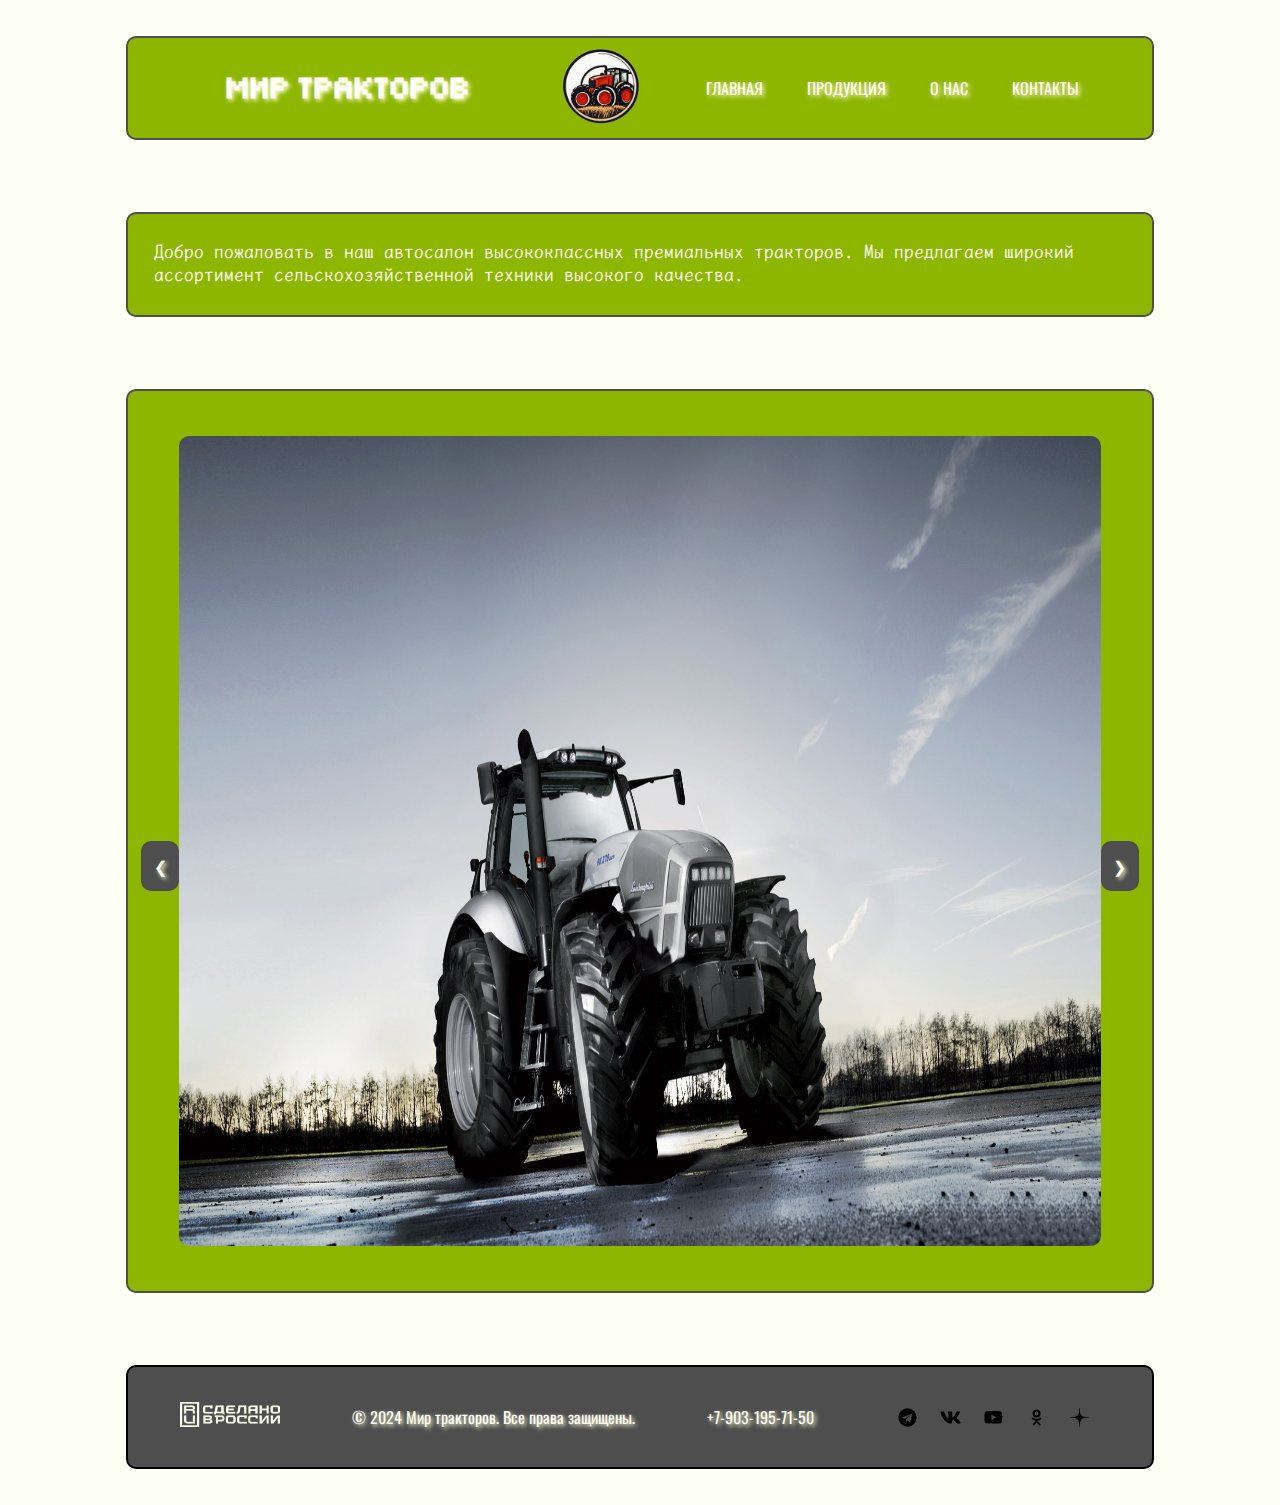
<file: index.html>
<!DOCTYPE html>
<html lang="ru">
    <head>
        <meta charset="UTF-8">
        <meta name="viewport" content="width=device-width, initial-scale=1.0">
        <meta name="description" content="Купить трактор. Автосалон тракторов. Купить тракторы с гарантией">
        <title>Автосалон сельскохозяйственной техники МирТракторов</title>
        <link rel="stylesheet" href="styles.css">
        <link rel="icon" type="png" href="images/Logo.png"/>
        <!--основной шрифт -->
        <link rel="preconnect" href="https://fonts.googleapis.com">
        <link rel="preconnect" href="https://fonts.gstatic.com" crossorigin>
        <link href="https://fonts.googleapis.com/css2?family=LXGW+WenKai+Mono+TC&display=swap" rel="stylesheet">
        <!--лого шрифт-->
        <link rel="preconnect" href="https://fonts.googleapis.com">
        <link rel="preconnect" href="https://fonts.gstatic.com" crossorigin>
        <link href="https://fonts.googleapis.com/css2?family=Tiny5&display=swap" rel="stylesheet">
        <!--заглавный шрифт-->
        <link rel="preconnect" href="https://fonts.googleapis.com">
        <link rel="preconnect" href="https://fonts.gstatic.com" crossorigin>
        <link href="https://fonts.googleapis.com/css2?family=Oswald:wght@200..700&display=swap" rel="stylesheet">
</head>
    <body>
        <div class="wrapper">
            <header>
                 <div class="wrap-logo">
                    <h1>Мир тракторов</h1>
                </div>
                    <div class="logo">
                    <img src="images/Logo.png" height="80" width="80" alt="loading failed" class="zoom-effect">
                    </div>
        
                <nav class="navbar">
                    <ul>
                        <li><a href="index.html">Главная</a></li>
                        <li><a href="catalog.html">Продукция</a></li>
                        <li><a href="about.html">О нас</a></li>
                        <li><a href="contacts.html">Контакты</a></li>
                    </ul>
                </nav>    
            </header>

            <main class="main">

                <section id="home">

                    <div class="accordion">
                            <p style="font-size:larger">Добро пожаловать в наш автосалон высококлассных премиальных тракторов. Мы предлагаем широкий ассортимент сельскохозяйственной техники высокого качества.  
                            </p>
                        </div>

                    <div class="panel">
                        <div>
                            <p>Мы работаем с лучшими мировыми брендами и гарантируем высокое качество и надежность нашей техники. А также даём гарантию 5 лет на свою технику. Вы можете обратиться в нашу компанию для самого лучшего обслуживания сельскохозяйственной техники. Наша компания предлагает широкий спектр услуг по обслуживанию и ремонту сельскохозяйственной техники. Мы имеем большой опыт работы с различными видами техники и готовы предложить вам квалифицированную помощь.                            
                            </p>
                        </div>
                    </div>    
             
                </section>

                <section id="slider">

                    <div class="slider">
                        <img src="images/Krutoi.jpg" style="border-radius: 10px " alt="Изображение 1" class="slide">
                        <img src="images/Front.jpg" style="border-radius: 10px" alt="Изображение 2" class="slide">
                        <img src="images/Field.jpg" style="border-radius: 10px" alt="Изображение 3" class="slide">
                        <img src="images/History.jpg" style="border-radius: 10px" alt="Изображение 4" class="slide">
                        <a class="prev">&#10094;</a>
                        <a class="next">&#10095;</a>
            
                    </div>
                    
                
                </section>

            </main>

            <footer id="footer">

                <div class="zoom-effect" style="margin: 4vh; text-align: center;" >
                    <img src="images/made_in_russia_m.png" width="100px" height="25px">
                </div>

                <div class="wrap-text">
                    <a>&copy; 2024 Мир тракторов. Все права защищены.</a >
                </div>
                
                <div class="telephone">
                    <a href="tel:+79031957150">+7-903-195-71-50</a>
                </div>
                
                <ul class="h__social">
                    <li><a href="contacts.html" class="telegram"></a></li>
                    <li><a href="contacts.html" class="vk"></a></li>
                    <li><a href="contacts.html" class="youtube"></a></li>
                    <li><a href="contacts.html" class="ok"></a></li>
                    <li><a href="contacts.html" class="zen"></a></li>
                </ul>

            </footer>
        </div>
        <script src="main.js"></script>
    </body>
</html>
</file>
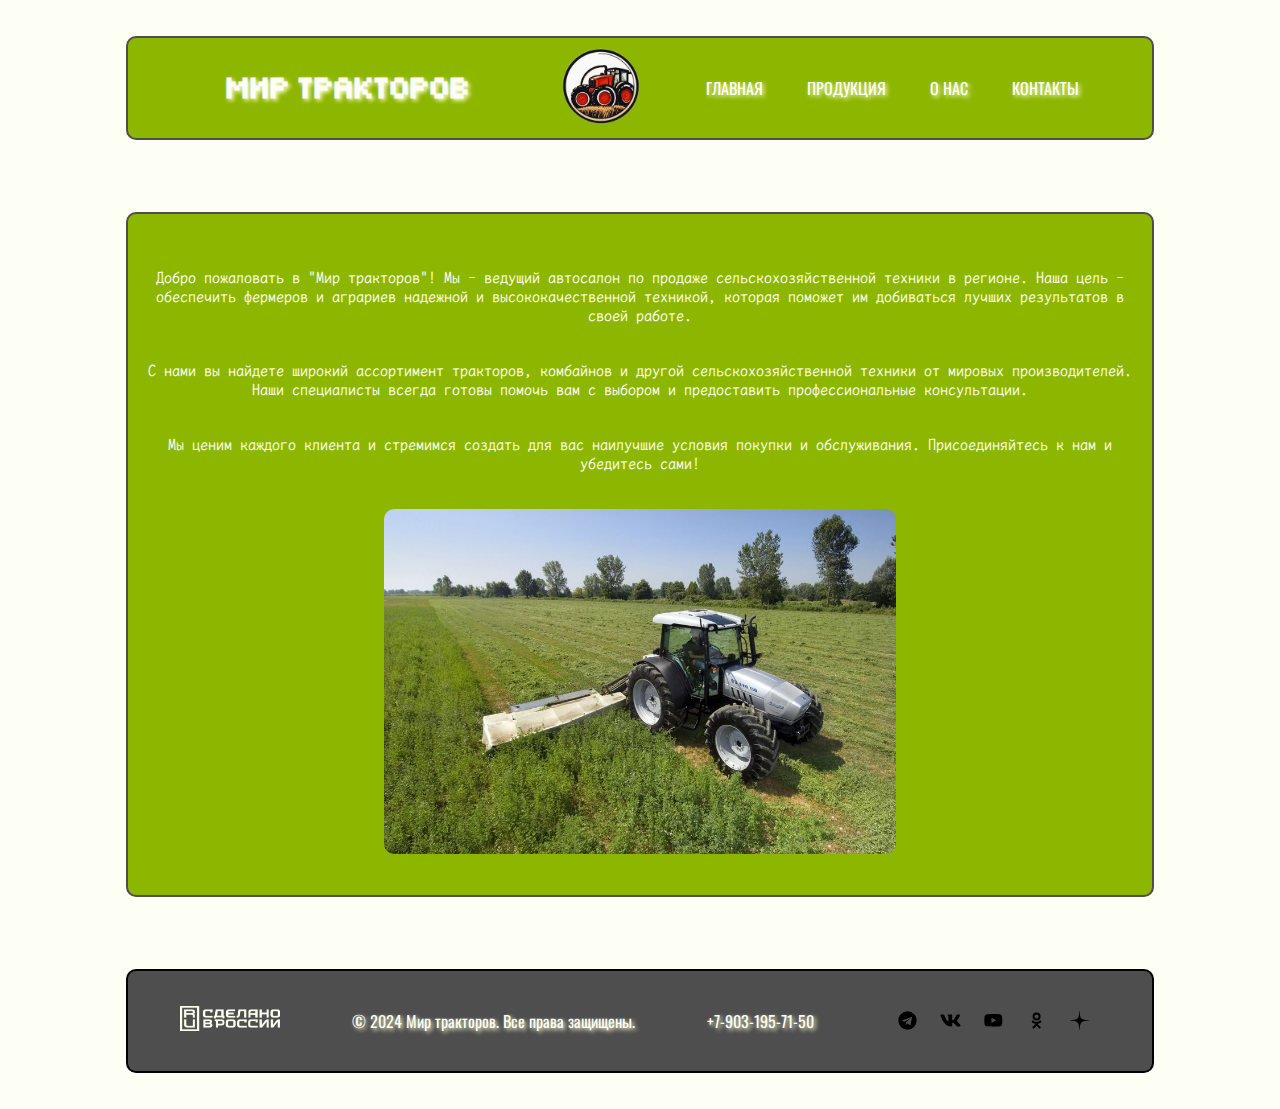
<file: about.html>
<!DOCTYPE html>
<html lang="ru">
    <head>
        <meta charset="UTF-8">
        <meta name="viewport" content="width=device-width, initial-scale=1.0">
        <meta name="description" content="Купить трактор. Автосалон тракторов. Купить тракторы с гарантией">
        <title>Автосалон сельскохозяйственной техники МирТракторов</title>
        <link rel="stylesheet" href="styles.css">
        <link rel="icon" type="png" href="images/Лого.png"/>
        <!--основной шрифт -->
        <link rel="preconnect" href="https://fonts.googleapis.com">
        <link rel="preconnect" href="https://fonts.gstatic.com" crossorigin>
        <link href="https://fonts.googleapis.com/css2?family=LXGW+WenKai+Mono+TC&display=swap" rel="stylesheet">
        <!--лого шрифт-->
        <link rel="preconnect" href="https://fonts.googleapis.com">
        <link rel="preconnect" href="https://fonts.gstatic.com" crossorigin>
        <link href="https://fonts.googleapis.com/css2?family=Tiny5&display=swap" rel="stylesheet">
        <!--заглавный шрифт-->
        <link rel="preconnect" href="https://fonts.googleapis.com">
        <link rel="preconnect" href="https://fonts.gstatic.com" crossorigin>
        <link href="https://fonts.googleapis.com/css2?family=Oswald:wght@200..700&display=swap" rel="stylesheet">
</head>
    <body>
        <div class="wrapper">

            <header>

                <div class="wrap-logo">
                <h1>Мир тракторов</h1>
                </div>
                <div class="logo">
                <img src="images/Logo.png" height="80" width="80" alt="loading failed" class="zoom-effect">
                </div>
    
                <nav class="navbar">
                    <ul>
                        <li><a href="index.html">Главная</a></li>
                        <li><a href="catalog.html">Продукция</a></li>
                        <li><a href="about.html">О нас</a></li>
                        <li><a href="contacts.html">Контакты</a></li>
                    </ul>
                </nav>

            </header>

            <main class="main">

                <section id="about">
                    
                    <p>Добро пожаловать в "Мир тракторов"! Мы - ведущий автосалон по продаже сельскохозяйственной техники в регионе. Наша цель - обеспечить фермеров и аграриев надежной и высококачественной техникой, которая поможет им добиваться лучших результатов в своей работе.</p>
                    <p>С нами вы найдете широкий ассортимент тракторов, комбайнов и другой сельскохозяйственной техники от мировых производителей. 
                        Наши специалисты всегда готовы помочь вам с выбором и предоставить профессиональные консультации.</p>
                    <p>Мы ценим каждого клиента и стремимся создать для вас наилучшие условия покупки и обслуживания. Присоединяйтесь к нам и убедитесь сами!</p>
                    <img src="images/Field.jpg" alt="loading" class="about-image" id="interactive">

                </section>

            </main>

            <footer id="footer">

                <div class="zoom-effect" style="margin: 4vh; text-align: center;" >
                    <img src="images/made_in_russia_m.png" width="100px" height="25px">
                </div>

                <div class="wrap-text">
                    <a>&copy; 2024 Мир тракторов. Все права защищены.</a >
                </div>
                
                <div class="telephone">
                    <a href="tel:+79031957150">+7-903-195-71-50</a>
                </div>
                
                <ul class="h__social">
                    <li><a href="contacts.html" class="telegram"></a></li>
                    <li><a href="contacts.html" class="vk"></a></li>
                    <li><a href="contacts.html" class="youtube"></a></li>
                    <li><a href="contacts.html" class="ok"></a></li>
                    <li><a href="contacts.html" class="zen"></a></li>
                </ul>

            </footer>
        </div>
        <script src="main4.js"></script>
    </body>
</html>
</file>
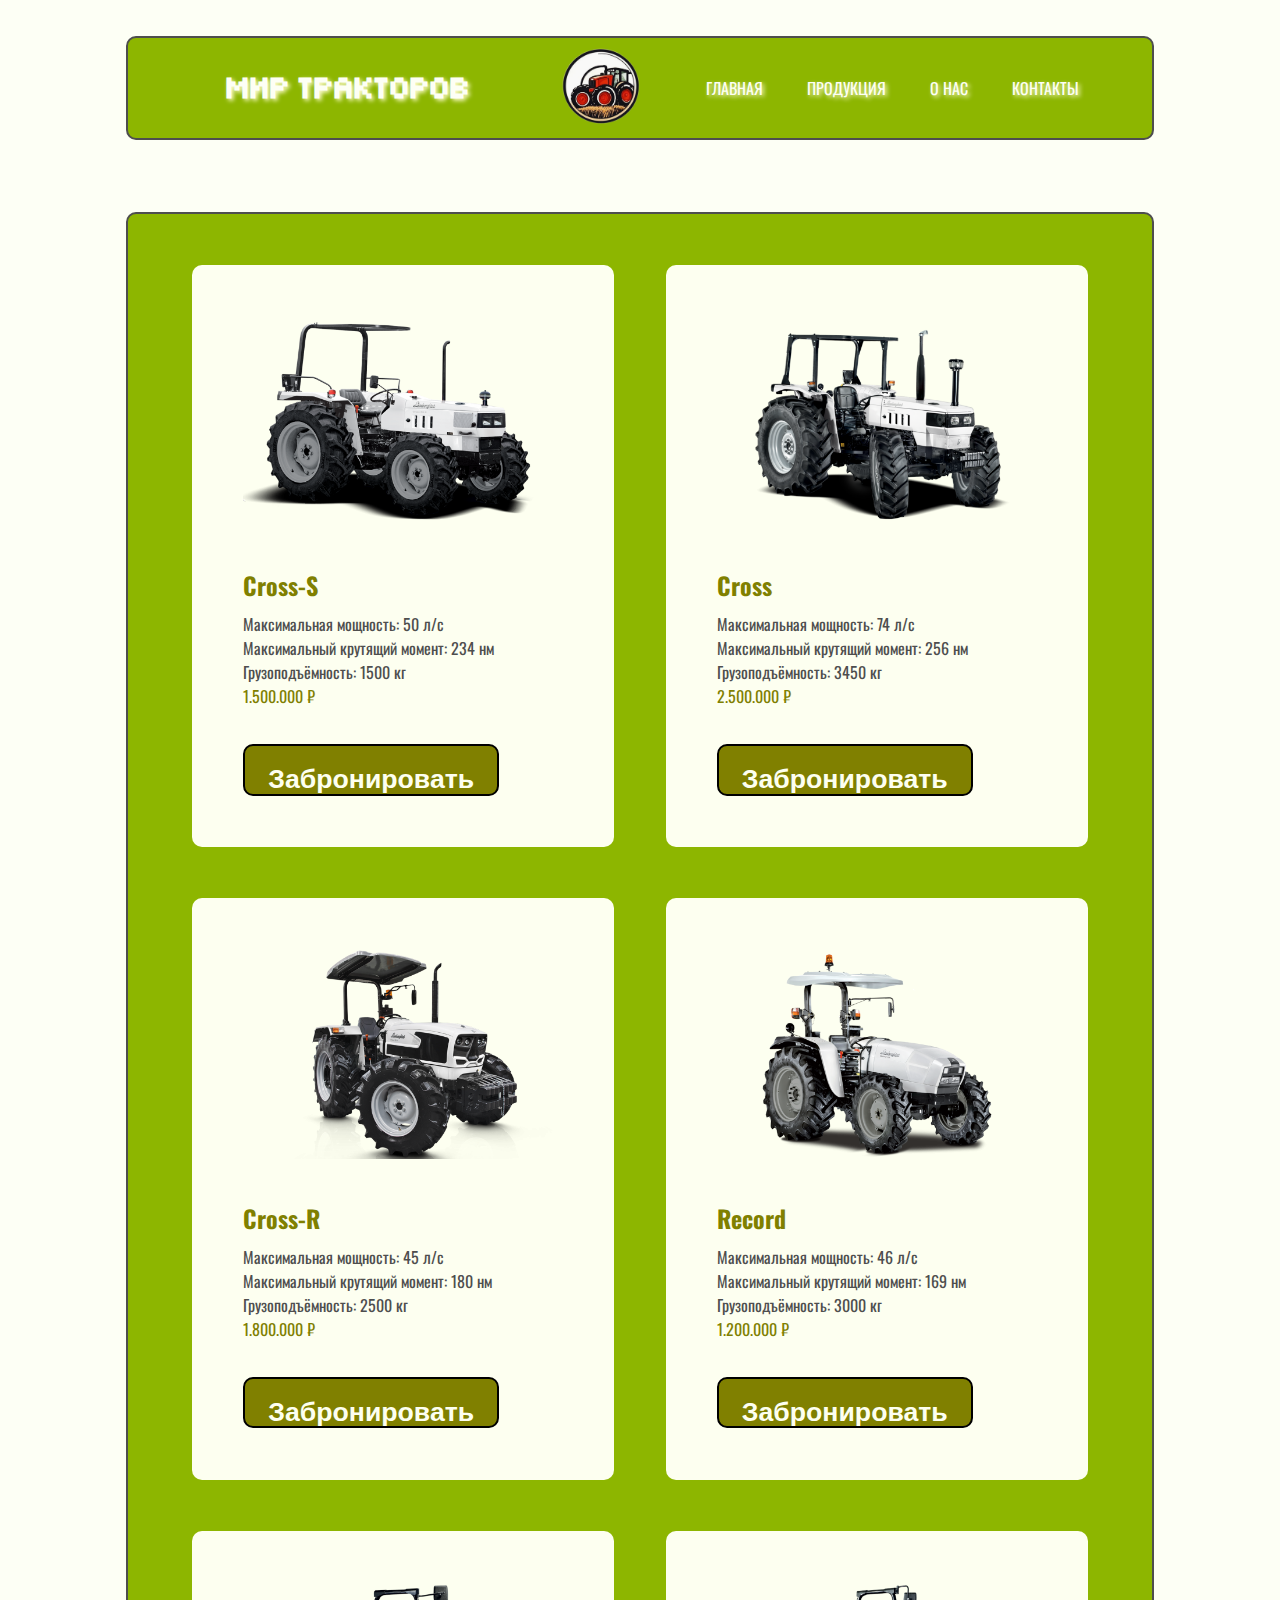
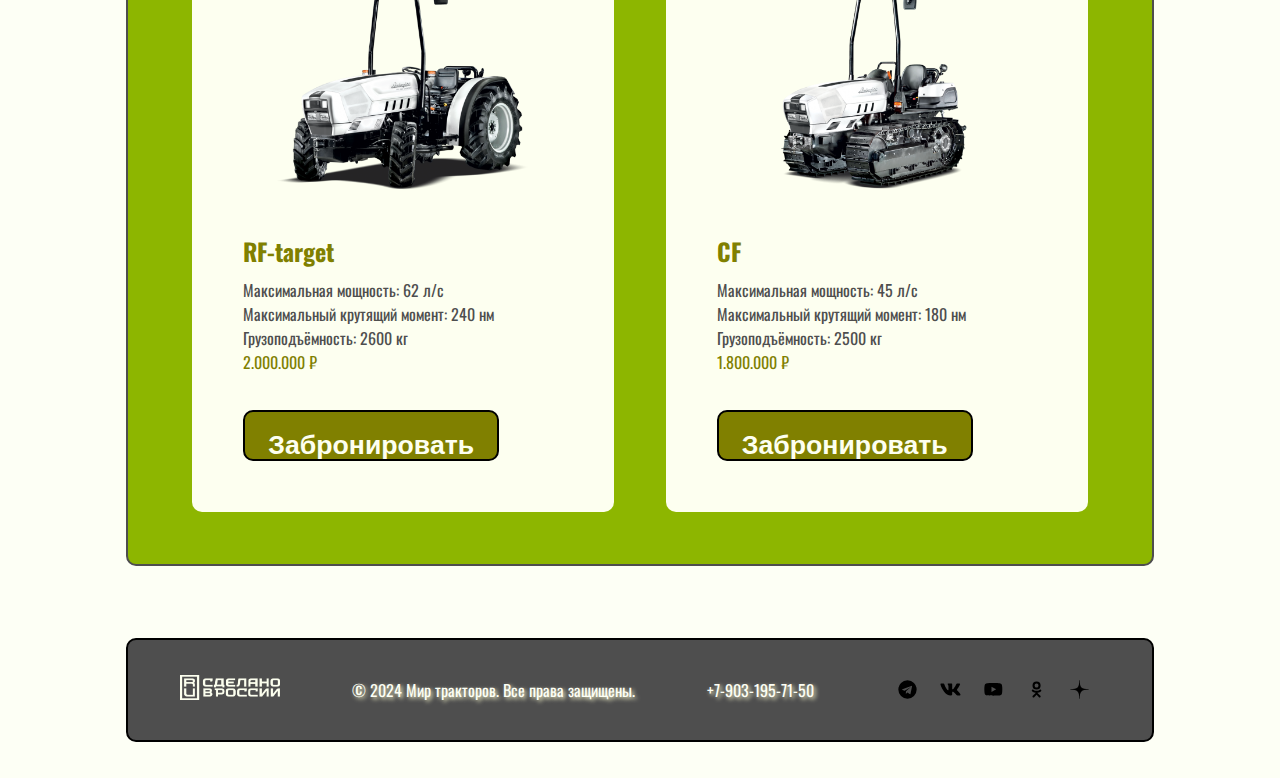
<file: catalog.html>
<!DOCTYPE html>
<html lang="ru">
    <head>
        <meta charset="UTF-8">
        <meta name="viewport" content="width=device-width, initial-scale=1.0">
        <meta name="description" content="Купить трактор. Автосалон тракторов. Купить тракторы с гарантией">
        <title>Автосалон сельскохозяйственной техники МирТракторов</title>
        <link rel="stylesheet" href="styles.css">
        <link rel="icon" type="png" href="images/Лого.png"/>
        <!--основной шрифт -->
        <link rel="preconnect" href="https://fonts.googleapis.com">
        <link rel="preconnect" href="https://fonts.gstatic.com" crossorigin>
        <link href="https://fonts.googleapis.com/css2?family=LXGW+WenKai+Mono+TC&display=swap" rel="stylesheet">
        <!--лого шрифт-->
        <link rel="preconnect" href="https://fonts.googleapis.com">
        <link rel="preconnect" href="https://fonts.gstatic.com" crossorigin>
        <link href="https://fonts.googleapis.com/css2?family=Tiny5&display=swap" rel="stylesheet">
        <!--заглавный шрифт-->
        <link rel="preconnect" href="https://fonts.googleapis.com">
        <link rel="preconnect" href="https://fonts.gstatic.com" crossorigin>
        <link href="https://fonts.googleapis.com/css2?family=Oswald:wght@200..700&display=swap" rel="stylesheet">
</head>
    <body>
        <div class="wrapper">
            <header>
                 <div class="wrap-logo">
                    <h1>Мир тракторов</h1>
                </div>
                    <div class="logo">
                    <img src="images/Logo.png" height="80" width="80" alt="loading failed" class="zoom-effect">
                    </div>
        
                <nav class="navbar">
                    <ul>
                        <li><a href="index.html">Главная</a></li>
                        <li><a href="catalog.html">Продукция</a></li>
                        <li><a href="about.html">О нас</a></li>
                        <li><a href="contacts.html">Контакты</a></li>
                    </ul>
                </nav>    
            </header>

            <main class="main">

                <section id="products">

                    <div class="card-container">

                        <div class="card">
                            <img src="images/Cross-s.png" alt="loading" class="zoom-effect">
                            <h2>Cross-S
                            </h2>
                            <p>Максимальная мощность: 50 л/с</p>
                            <p>Максимальный крутящий момент: 234 нм</p>
                            <p>Грузоподъёмность: 1500 кг</p> 
                            <p style="color: olive;">1.500.000 &#8381</p>
                            <button onclick="book()">
                                <h3>Забронировать</h3>
                            </button>
                        </div>

                        <div class="card">
                            <img src="images/Cross.png" alt="loading" class="zoom-effect">
                            <h2>Cross</h2>
                            <p>Максимальная мощность: 74 л/с</p>
                            <p>Максимальный крутящий момент: 256 нм</p>
                            <p>Грузоподъёмность: 3450 кг</p>
                            <p style="color: olive;">2.500.000 &#8381</p>
                            <button onclick="book()">
                                <h3>Забронировать</h3>
                            </button>
                        </div>
                            
                        <div class="card">
                            <img src="images/Cross-R.png" alt="loading" class="zoom-effect">
                            <h2>Cross-R</h2>
                            <p>Максимальная мощность: 45 л/с</p>
                            <p>Максимальный крутящий момент: 180 нм</p>
                            <p>Грузоподъёмность: 2500 кг</p>
                            <p style="color: olive;">1.800.000 &#8381</p>
                            <button onclick="book()">
                                <h3>Забронировать</h3>
                            </button>    
                        </div>

                        <div class="card">
                            <img src="images/Record.png" alt="loading" class="zoom-effect">
                            <h2>Record</h2>
                            <p>Максимальная мощность: 46 л/с</p>
                            <p>Максимальный крутящий момент: 169 нм</p>
                            <p>Грузоподъёмность: 3000 кг</p>
                            <p style="color: olive;">1.200.000 &#8381</p>
                            <button onclick="book()">
                                <h3>Забронировать</h3>
                            </button>
                        </div>

                        <div class="card">
                            <img src="images/RF-target.png" alt="loading" class="zoom-effect">
                            <h2>RF-target</h2>
                            <p>Максимальная мощность: 62 л/с</p>
                            <p>Максимальный крутящий момент: 240 нм</p>
                            <p>Грузоподъёмность: 2600 кг</p>
                            <p style="color: olive;">2.000.000 &#8381</p>
                            <button onclick="book()">
                                <h3>Забронировать</h3>
                            </button>
                        </div>

                        <div class="card">
                            <img src="images/CF.png" alt="loading" class="zoom-effect">
                            <h2>CF</h2>
                                <p>Максимальная мощность: 45 л/с</p>
                                <p>Максимальный крутящий момент: 180 нм</p>
                                <p>Грузоподъёмность: 2500 кг</p>
                                <p style="color: olive;">1.800.000 &#8381</p>
                            <button onclick="book()">
                                <h3>Забронировать</h3>
                            </button>
                        </div>

                    </div>     

                </section>

            </main>

            <footer id="footer">

                <div class="zoom-effect" style="margin: 4vh; text-align: center;" >
                    <img src="images/made_in_russia_m.png" width="100px" height="25px">
                </div>

                <div class="wrap-text">
                    <a>&copy; 2024 Мир тракторов. Все права защищены.</a >
                </div>
                
                <div class="telephone">
                    <a href="tel:+79031957150">+7-903-195-71-50</a>
                </div>
                
                <ul class="h__social">
                    <li><a href="contacts.html" class="telegram"></a></li>
                    <li><a href="contacts.html" class="vk"></a></li>
                    <li><a href="contacts.html" class="youtube"></a></li>
                    <li><a href="contacts.html" class="ok"></a></li>
                    <li><a href="contacts.html" class="zen"></a></li>
                </ul>

            </footer>
        </div>
        <script src="main2.js"></script>
    </body>
</html>
</file>
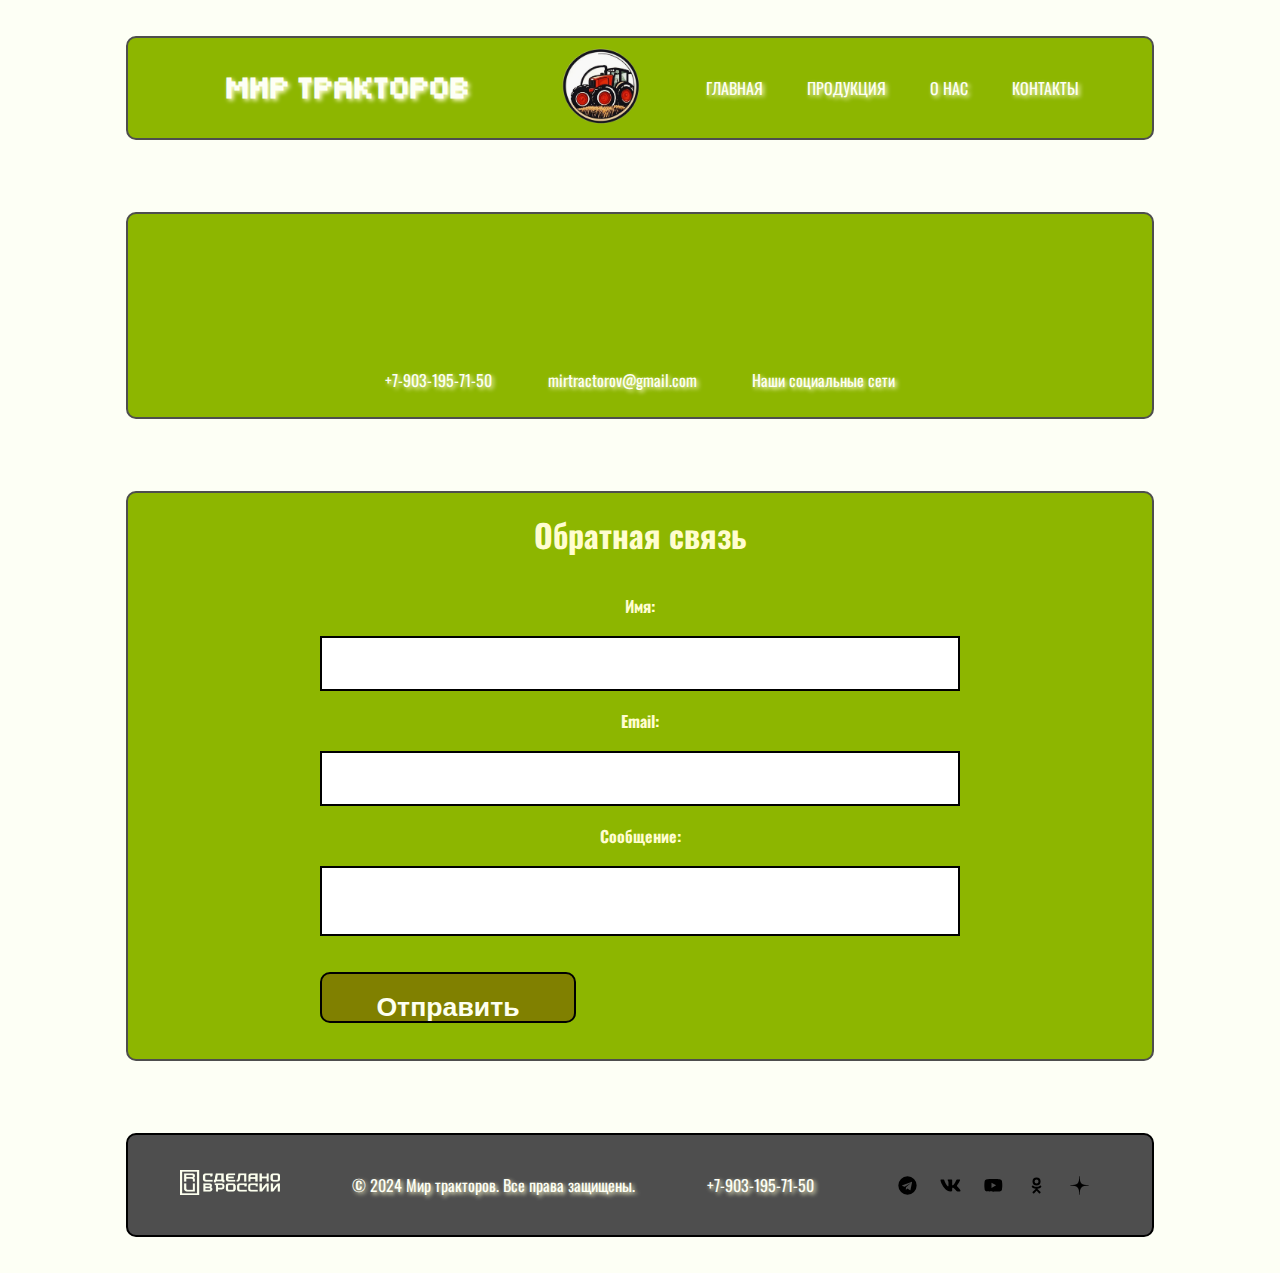
<file: contacts.html>
<!DOCTYPE html>
<html lang="ru">
<head>
    <meta charset="UTF-8">
        <meta name="viewport" content="width=device-width, initial-scale=1.0">
        <meta name="description" content="Купить трактор. Автосалон тракторов. Купить тракторы с гарантией">
        <title>Автосалон сельскохозяйственной техники МирТракторов</title>
        <link rel="stylesheet" href="styles.css">
        <link rel="icon" type="png" href="images/Лого.png"/>
        <!--основной шрифт -->
        <link rel="preconnect" href="https://fonts.googleapis.com">
        <link rel="preconnect" href="https://fonts.gstatic.com" crossorigin>
        <link href="https://fonts.googleapis.com/css2?family=LXGW+WenKai+Mono+TC&display=swap" rel="stylesheet">
        <!--лого шрифт-->
        <link rel="preconnect" href="https://fonts.googleapis.com">
        <link rel="preconnect" href="https://fonts.gstatic.com" crossorigin>
        <link href="https://fonts.googleapis.com/css2?family=Tiny5&display=swap" rel="stylesheet">
        <!--заглавный шрифт-->
        <link rel="preconnect" href="https://fonts.googleapis.com">
        <link rel="preconnect" href="https://fonts.gstatic.com" crossorigin>
        <link href="https://fonts.googleapis.com/css2?family=Oswald:wght@200..700&display=swap" rel="stylesheet">
</head>
    <body>
        <div class="wrapper">

            <header>
                <div class="wrap-logo">
                <h1>Мир тракторов</h1>
            </div>
                <div class="logo">
                <img src="images/Logo.png" height="80" width="80" alt="loading failed" class="zoom-effect">
                </div>

            <nav class="navbar">
                <ul>
                    <li><a href="index.html">Главная</a></li>
                    <li><a href="catalog.html">Продукция</a></li>
                    <li><a href="about.html">О нас</a></li>
                    <li><a href="contacts.html">Контакты</a></li>
                </ul>
            </nav>    
            </header>
    
            <main class="main">

                <section id="emaill">

                    <div class="about">
                        <div class="about-map">
                            <script type="text/javascript" charset="utf-8" async src="https://api-maps.yandex.ru/services/constructor/1.0/js/?um=constructor%3Abc05ca93547c6d7bd8cfedc3b84d15f91a232cc3103b4edc1c02ef4b25804efd&amp;width=400&amp;height=300&amp;lang=ru_RU&amp;scroll=true"></script>
                        </div>
                        <div class="links">
                        <a href="tel:+79031957150">+7-903-195-71-50</a>
                        <a href="mailto:dimavd27@gmail.com">mirtractorov@gmail.com</a>
                        <a href="#footer">Наши социальные сети</a>
                        </div>

                    </div>

                </section>

                <section id="contact">

                    <form id="feedbackForm">
                        <h3>Обратная связь</h3>
                        <label for="name">Имя:</label>
                        <input type="text" id="name" name="name" required>
                      
                        <label for="email">Email:</label>
                        <input type="email" id="email" name="email" required>
                      
                        <label for="message">Сообщение:</label>
                        <textarea id="message" name="message" required></textarea>
                      
                        <button type="submit"><h3>Отправить</h3></button>
                      </form>

                </section>
            
            </main>
        
            <footer id="footer">

                <div class="zoom-effect" style="margin: 4vh; text-align: center;" >
                    <img src="images/made_in_russia_m.png" width="100px" height="25px">
                </div>

                <div class="wrap-text">
                    <a>&copy; 2024 Мир тракторов. Все права защищены.</a >
                </div>
                
                <div class="telephone">
                    <a href="tel:+79031957150">+7-903-195-71-50</a>
                </div>
                
                <ul class="h__social">
                    <li><a href="contacts.html" class="telegram"></a></li>
                    <li><a href="contacts.html" class="vk"></a></li>
                    <li><a href="contacts.html" class="youtube"></a></li>
                    <li><a href="contacts.html" class="ok"></a></li>
                    <li><a href="contacts.html" class="zen"></a></li>
                </ul>

            </footer>
        </div>
        <script src="main3.js"></script>    
    </body>
</html>
</file>
<file: styles.css>
/* ШРИФТЫ*/

.lxgw-wenkai-mono-tc-regular{
    font-family: "LXGW WenKai Mono TC", monospace;
    font-weight: 400;
    font-style: normal;
}

.tiny5-regular{
    font-family: "Tiny5", sans-serif;
    font-weight: 900;
    font-style: normal;
}
  
.oswald{
    font-family: "Oswald", sans-serif;
    font-optical-sizing: auto;
    font-weight: 400;
    font-style: normal;
}
    
/*--------------------*/

/*----------ТЕКСТ---------*/

p{ 
    font-family:'LXGW WenKai Mono TC'; 
    color: #fdfff5;
    line-height: 1,5;
}

a{
    display: inline-block;
    text-align: center;
    transition: transform 0.5s ease;
    text-shadow: 2px 2px 4px #fffdd0;
    color: #fdfff5;
    text-decoration: none;
    font-size: 1em;
}

a:hover{
    transform: scale(1.25);
    color: #fffdd0;
}

/*--------------------*/

*{
    margin: 0;
    padding: 0;
}

html, body{
    height: 100%; /*необходимо для футера*/
}

body{
    font-family: 'Oswald';
    background-color: #fdfff5;
    color: #fffdd0;

}

.wrapper{
    display: flex; /*необходимо для футера*/
    flex-direction: column;
    min-height: 100%; /*необходимо для футера*/

}

.main{
    flex: 1 0 auto; /*необходимо для футера*/
    margin: 0 auto;   
}

/*----------МЕНЮ---------*/

header{

    background: #8db600;
    border: 2px solid #4e4e4e;
    border-radius: 10px;

    height: 100px;
    width: 80vw;

    display: flex;
    flex-direction: row;
    align-items: center;
    justify-content: center;    
    margin: 4vh auto 4vh;
    overflow: hidden;

}

header:hover{
    background-color: olive;
}

    .logo{
        padding: 5vh;
    }

    header nav{
        padding: auto;
    }

    .wrap-logo h1{
        font-family: "Tiny5";
        font-size: 2em;
        text-transform: uppercase;
        color: #fdfff5;
        padding: 5vh;
    }

    header ul{
        padding: 0;
        list-style: none;
    }

    header ul li{
        display: inline;
        margin: 20px;
    }

    header a{
        color: #fdfff5;
        text-decoration: none;
        text-transform: uppercase;
        font-size: 1em;
    }

    header h1{
        transition: transform 0.5s ease;
        text-shadow: 2px 2px 4px #fffdd0;
    }

    header h1:hover{
        transform: scale(1.25);
        color: #fffdd0;   
    }

    .fixed-header {
        position: fixed;
        top: 0;
        margin-top: 0;
        width: 100vw;
        height: 80px;
        z-index: 1000; /* Убедитесь, что он выше остальных элементов на странице */
        background-color: rgba(141, 182, 0, 0.5);
        border: none;
        border-radius: 0%;
        display: flex;
        flex-direction: row;
        align-items: center;
        justify-content: center;  
        overflow: hidden;
        
    }
    
    .fixed-header:hover{
        background-color: rgba(112, 130, 56, 0.5);
    }

/*-------------------*/

/*---------------КОНТЕНТ--------------*/

.home{
    text-align: center;   
}

/*----------АККОРДЕОН---------*/

.accordion {
    
    height: 50px;
    
    font-size: 1em;
    transition: 0.25s;
    padding: 2vw;

}

 .accordion:hover {

    background-color: olive;
	border-radius: 10px;

}

.panel {

    max-height: 0; /* НЕОБХОДИМО ДЛЯ АККОРДЕОНА */
    overflow: hidden;
    transition: max-height 0.25s ease-out;
    margin: 0;
	transition: 0.5s;

}
 
.panel>div {
    padding: 2vw;
}

.panel>div:hover{
    background-color: olive;
    border-radius: 10px;
}

/*-------------------*/

/*----------СЛАЙДЕР---------*/

.slider {
    position: relative;
    width: 80vw;
    height: 100vh;
    overflow: hidden;
    display: flex;
    justify-content: center;
    align-items: center;
}

.slide {
    position: absolute;
    width: 90%;
    height: 90%;
    opacity: 0;
    transition: opacity 1s;
    border-radius: 10px;
}

.slide:first-child {
    opacity: 1;
}

.prev, .next {
    position: absolute;
    top: 50%;
    background-color: #4e4e4e;
    color: #fdfff0;
    padding: 1vw;
    cursor: pointer;
    border-radius: 10px;
    user-select: none;
}

.prev:hover, .next:hover{
    background-color: #3b444b;
    opacity: 0,5;
}
.prev {
    left: 1vw; 
}

.next {
    right: 1vw;
}

#slider{
    margin: 4vh auto;
    width: 80vw;
    height: 100vh;
    border: 2px solid #4e4e4e;
    border-radius: 10px;
    background-color: #8db600;
    display: flex;
    justify-content: center;
    align-items: center;
    margin-top: 8vh;
}

#slider:hover{
    background-color: olive;
}

/*----------КАРТОЧКИ---------*/

#products{
    background-color: #8db600;
}

#products:hover{
    background-color: olive;
}
.card-container {
    display: flex;
    flex-wrap: wrap;
    justify-content: center;
    gap: 4vw;
    padding: 4vw;
    
  }
   
  .card {
    background-color: #fdfff0;
    width: 25vw;
    border-radius: 10px;
    overflow: hidden;
    padding: 4vw;
  }
   
  .card img {
    width: 100%;
    height: auto;
  }
   
  .card h2 {
    margin-top: 4vh;
    margin-bottom: 1vh;
  }
   
  .card p {
    color: #4e4e4e;
    font-family: "Oswald";
    font-size: 1em;
    
  }

  .card.expanded {
    position: sticky;
    left: 50%;
    top: 50%;
    transform: translate(-50%, -50%) scale(2);
    z-index: 1;
    transition: transform 0.5s ease;
    overflow-y: auto;
    margin-top: 50vh;
}

h2{
    color: olive;
}

/*-------------------*/

/*----------О НАС---------*/

.about-image {
    width: 50%;
    height: 50%;
    height: auto;
    border-radius: 10px;
    cursor: pointer;
    transition: transform 0.5s ease;
    margin-top: 2vh;
}



#about{
    text-align: center;
    padding: 4vh 0 4vh;
}

#about:hover{
    background-color: olive;
}

#about p{
    padding: 2vh;
}

.about-image:hover {
    transform: scale(1.25);
}

/*-------------------*/

/*----------ОБРАТНАЯ СВЯЗЬ---------*/

#contact{
    margin-top: 8vh;
}

#contact:hover{
    background-color: olive;
}

form {
    display: flex;
    flex-direction: column;
    max-width: 50vw;
    margin: 0 auto 0;
    max-height: 100vh;
    text-align: center;
  }
   
  label {
    font-weight: bold;
    margin-top: 2vh;
  }
   
  input, textarea {
    padding: 2vh;
    margin-top: 2vh;
    border: 2px solid #000;
    resize: none;
  }

h3{
    font-size: 2em;
    text-align: center;
    padding: 2vh;
}

form button{
    margin-bottom: 4vh;
}

/*-------------------*/

/*----------КОНТАКТЫ---------*/

#emaill{
    display: flex;
    align-items: center;
    justify-content: center;
    text-align: center;
}

#emaill:hover{
    background-color: olive;
}

.about-map {
    padding: 5vw;
}

.links a{
    padding: 2vw;
}

/*-------------------*/

/*-----------------------------*/

/*----------ПОДВАЛ---------*/

#footer{
    background-color: #4e4e4e;
    border: 2px solid #000;
    border-radius: 10px;

    display: inline-flex;
    justify-content: center;
    align-items: center;

    width: 80vw;
    height: 100px;
    flex: 0 0 auto; /*необходимо для футера*/
    margin: 4vh auto 4vh; 
    
}

#footer:hover{
    background-color: #3b444b;
}

.telephone{
    text-decoration: none;
    text-transform: uppercase;
    margin: 4vh;
    
}

.wrap-text{
    margin: 4vh;
}

.h__social{
    display: flex;
    align-items: center;
    flex-wrap: wrap;
    list-style: none;
    justify-content: flex-start;
    margin: 4vh;
  
}

    .h__social li{
        margin: 0 1vh;  
    }

    .h__social a{
        display: block;
        height: 25px;
        width: 25px;
        line-height: 1;
    }
    
.vk{
    background-image: url("data:image/svg+xml,%3Csvg xmlns='http://www.w3.org/2000/svg' width='30' height='30' viewBox='0 0 30 30'%3E%3Cg transform='translate(590 8910)'%3E%3Crect width='30' height='30' rx='4' transform='translate(-590 -8910)' fill='none'/%3E%3Cpath d='M24.762,7.717c.165-.557,0-.967-.793-.967H21.344a1.127,1.127,0,0,0-1.141.744,21.989,21.989,0,0,1-3.226,5.369c-.61.61-.891.806-1.225.806-.165,0-.419-.2-.419-.753v-5.2c0-.668-.187-.967-.74-.967H10.468a.633.633,0,0,0-.668.6c0,.633.945.78,1.043,2.562v3.867c0,.847-.151,1-.486,1-.891,0-3.057-3.27-4.34-7.013C5.759,7.044,5.5,6.75,4.832,6.75H2.208c-.749,0-.9.352-.9.744,0,.7.891,4.148,4.148,8.711,2.17,3.114,5.226,4.8,8.007,4.8,1.671,0,1.876-.374,1.876-1.02,0-2.976-.151-3.257.686-3.257.388,0,1.056.2,2.615,1.7,1.782,1.782,2.076,2.58,3.074,2.58h2.624c.749,0,1.127-.374.909-1.114-.5-1.555-3.872-4.754-4.023-4.968-.388-.5-.276-.722,0-1.167,0,0,3.208-4.513,3.538-6.042Z' transform='translate(-588.308 -8908.879)' fill='%23000'/%3E%3C/g%3E%3C/svg%3E");
    background-position: center;
    background-size: contain;
    background-repeat: no-repeat;
    transition: all .1s ease-in-out;
    transition: transform 0.5s ease;
}
.vk:hover{
    background-image: url("data:image/svg+xml,%3Csvg xmlns='http://www.w3.org/2000/svg' width='30' height='30' viewBox='0 0 30 30'%3E%3Cg transform='translate(590 8910)'%3E%3Crect width='30' height='30' rx='4' transform='translate(-590 -8910)' fill='%232b587a'/%3E%3Cpath d='M24.762,7.717c.165-.557,0-.967-.793-.967H21.344a1.127,1.127,0,0,0-1.141.744,21.989,21.989,0,0,1-3.226,5.369c-.61.61-.891.806-1.225.806-.165,0-.419-.2-.419-.753v-5.2c0-.668-.187-.967-.74-.967H10.468a.633.633,0,0,0-.668.6c0,.633.945.78,1.043,2.562v3.867c0,.847-.151,1-.486,1-.891,0-3.057-3.27-4.34-7.013C5.759,7.044,5.5,6.75,4.832,6.75H2.208c-.749,0-.9.352-.9.744,0,.7.891,4.148,4.148,8.711,2.17,3.114,5.226,4.8,8.007,4.8,1.671,0,1.876-.374,1.876-1.02,0-2.976-.151-3.257.686-3.257.388,0,1.056.2,2.615,1.7,1.782,1.782,2.076,2.58,3.074,2.58h2.624c.749,0,1.127-.374.909-1.114-.5-1.555-3.872-4.754-4.023-4.968-.388-.5-.276-.722,0-1.167,0,0,3.208-4.513,3.538-6.042Z' transform='translate(-588.308 -8908.879)' fill='%23fff'/%3E%3C/g%3E%3C/svg%3E"); 
    transform: scale(1.25);
}

.youtube{
    background-image: url("data:image/svg+xml,%3Csvg xmlns='http://www.w3.org/2000/svg' width='30' height='30' viewBox='0 0 30 30'%3E%3Cg transform='translate(695 8910)'%3E%3Crect width='30' height='30' rx='4' transform='translate(-695 -8910)' fill='none'/%3E%3Cg transform='translate(-6 42)'%3E%3Crect width='22' height='22' transform='translate(-685 -8948)' fill='none'/%3E%3Cpath d='M22.164,6.872a2.71,2.71,0,0,0-1.907-1.919C18.576,4.5,11.832,4.5,11.832,4.5s-6.743,0-8.425.454A2.71,2.71,0,0,0,1.5,6.872,28.425,28.425,0,0,0,1.05,12.1,28.425,28.425,0,0,0,1.5,17.321a2.669,2.669,0,0,0,1.907,1.888c1.682.454,8.425.454,8.425.454s6.743,0,8.425-.454a2.669,2.669,0,0,0,1.907-1.888,28.425,28.425,0,0,0,.451-5.224A28.425,28.425,0,0,0,22.164,6.872ZM9.627,15.3V8.89L15.263,12.1,9.627,15.3Z' transform='translate(-686.05 -8949.3)' fill='%23000'/%3E%3C/g%3E%3C/g%3E%3C/svg%3E");
    background-position: center;
    background-size: contain;
    background-repeat: no-repeat;
    transition: all .1s ease-in-out; 
    transition: transform 0.5s ease;
}

.youtube:hover{
    background-image: url("data:image/svg+xml,%3Csvg xmlns='http://www.w3.org/2000/svg' width='30' height='30' viewBox='0 0 30 30'%3E%3Cg transform='translate(695 8910)'%3E%3Crect width='30' height='30' rx='4' transform='translate(-695 -8910)' fill='%23c4302b'/%3E%3Cg transform='translate(-6 42)'%3E%3Crect width='22' height='22' transform='translate(-685 -8948)' fill='none'/%3E%3Cpath d='M22.164,6.872a2.71,2.71,0,0,0-1.907-1.919C18.576,4.5,11.832,4.5,11.832,4.5s-6.743,0-8.425.454A2.71,2.71,0,0,0,1.5,6.872,28.425,28.425,0,0,0,1.05,12.1,28.425,28.425,0,0,0,1.5,17.321a2.669,2.669,0,0,0,1.907,1.888c1.682.454,8.425.454,8.425.454s6.743,0,8.425-.454a2.669,2.669,0,0,0,1.907-1.888,28.425,28.425,0,0,0,.451-5.224A28.425,28.425,0,0,0,22.164,6.872ZM9.627,15.3V8.89L15.263,12.1,9.627,15.3Z' transform='translate(-686.05 -8949.3)' fill='%23fff'/%3E%3C/g%3E%3C/g%3E%3C/svg%3E"); 
    transform: scale(1.25);
}
    
.ok{
    background-image: url("data:image/svg+xml,%3Csvg xmlns='http://www.w3.org/2000/svg' width='30' height='30' viewBox='0 0 30 30'%3E%3Cg transform='translate(660 8910)'%3E%3Crect width='30' height='30' rx='4' transform='translate(-660 -8910)' fill='none'/%3E%3Cg transform='translate(2.5 43.436)'%3E%3Crect width='19' height='19' transform='translate(-657 -8947.871)' fill='none'/%3E%3Cpath d='M10.474,12.475a8.231,8.231,0,0,1-3.361,1l.781.769,2.85,2.85c1.042,1.068-.654,2.738-1.707,1.707-.713-.725-1.759-1.77-2.85-2.861L3.337,18.8c-1.053,1.027-2.749-.657-1.7-1.707.725-.725,1.759-1.77,2.85-2.85l.769-.769a8.193,8.193,0,0,1-3.384-1C.659,11.687.125,11.227.6,10.267c.276-.545,1.035-1,2.039-.213a6.059,6.059,0,0,0,3.544,1.079,6.059,6.059,0,0,0,3.544-1.079c1-.788,1.759-.332,2.039.213.463.96-.071,1.419-1.289,2.207ZM1.331,4.844A4.844,4.844,0,1,1,6.176,9.677,4.848,4.848,0,0,1,1.331,4.844Zm2.465,0a2.379,2.379,0,1,0,2.379-2.39A2.383,2.383,0,0,0,3.8,4.844Z' transform='translate(-653.613 -8948)' fill='%23000'/%3E%3C/g%3E%3C/g%3E%3C/svg%3E");
    background-position: center;
    background-size: contain;
    background-repeat: no-repeat;
    transition: all .1s ease-in-out;
    transition: transform 0.5s ease;
}

.ok:hover{
    background-image: url("data:image/svg+xml,%3Csvg xmlns='http://www.w3.org/2000/svg' width='30' height='30' viewBox='0 0 30 30'%3E%3Cg transform='translate(660 8910)'%3E%3Crect width='30' height='30' rx='4' transform='translate(-660 -8910)' fill='%23f58220'/%3E%3Cg transform='translate(2.5 43.436)'%3E%3Crect width='19' height='19' transform='translate(-657 -8947.871)' fill='none'/%3E%3Cpath d='M10.474,12.475a8.231,8.231,0,0,1-3.361,1l.781.769,2.85,2.85c1.042,1.068-.654,2.738-1.707,1.707-.713-.725-1.759-1.77-2.85-2.861L3.337,18.8c-1.053,1.027-2.749-.657-1.7-1.707.725-.725,1.759-1.77,2.85-2.85l.769-.769a8.193,8.193,0,0,1-3.384-1C.659,11.687.125,11.227.6,10.267c.276-.545,1.035-1,2.039-.213a6.059,6.059,0,0,0,3.544,1.079,6.059,6.059,0,0,0,3.544-1.079c1-.788,1.759-.332,2.039.213.463.96-.071,1.419-1.289,2.207ZM1.331,4.844A4.844,4.844,0,1,1,6.176,9.677,4.848,4.848,0,0,1,1.331,4.844Zm2.465,0a2.379,2.379,0,1,0,2.379-2.39A2.383,2.383,0,0,0,3.8,4.844Z' transform='translate(-653.613 -8948)' fill='%23fff'/%3E%3C/g%3E%3C/g%3E%3C/svg%3E"); 
    transform: scale(1.25);
}

.telegram{
    background-image: url("data:image/svg+xml,%3Csvg xmlns='http://www.w3.org/2000/svg' width='30' height='30' viewBox='0 0 30 30'%3E%3Cg transform='translate(514 8910)'%3E%3Crect width='30' height='30' rx='4' transform='translate(-514 -8910)' fill='none'/%3E%3Cpath d='M11,.563a11,11,0,1,0,11,11A11,11,0,0,0,11,.563ZM16.4,8.1,14.6,16.606c-.133.6-.492.75-.994.466l-2.75-2.027L9.527,16.322a.694.694,0,0,1-.554.271l.2-2.8,5.1-4.6c.222-.2-.049-.306-.342-.111l-6.3,3.965L4.91,12.2c-.59-.186-.6-.59.124-.874L15.64,7.233c.492-.177.923.12.763.865Z' transform='translate(-510 -8906.563)' fill='%23000'/%3E%3C/g%3E%3C/svg%3E");
    background-position: center;
    background-size: contain;
    background-repeat: no-repeat;
    transition: all .1s ease-in-out;
    transition: transform 0.5s ease;
}

.telegram:hover {
    background-image: url("data:image/svg+xml,%3Csvg xmlns='http://www.w3.org/2000/svg' width='30' height='30' viewBox='0 0 30 30'%3E%3Cg transform='translate(514 8910)'%3E%3Crect width='30' height='30' rx='4' transform='translate(-514 -8910)' fill='%233f729b'/%3E%3Cpath d='M11,.563a11,11,0,1,0,11,11A11,11,0,0,0,11,.563ZM16.4,8.1,14.6,16.606c-.133.6-.492.75-.994.466l-2.75-2.027L9.527,16.322a.694.694,0,0,1-.554.271l.2-2.8,5.1-4.6c.222-.2-.049-.306-.342-.111l-6.3,3.965L4.91,12.2c-.59-.186-.6-.59.124-.874L15.64,7.233c.492-.177.923.12.763.865Z' transform='translate(-510 -8906.563)' fill='%23fff'/%3E%3C/g%3E%3C/svg%3E"); 
    transform: scale(1.25);
}

.zen{
    background-image: url("data:image/svg+xml,%3Csvg xmlns='http://www.w3.org/2000/svg' width='30' height='30' viewBox='0 0 30 30'%3E%3Cg transform='translate(473 8910)'%3E%3Crect width='30' height='30' rx='4' transform='translate(-473 -8910)' fill='none'/%3E%3Cpath d='M30.67,16c-.055,4.459-.36,6.966-2.032,8.638S24.459,26.615,20,26.67v.659c4.459.055,6.966.36,8.638,2.032S30.615,33.541,30.67,38h.659c.055-4.459.36-6.966,2.032-8.638S37.541,27.385,42,27.33V26.67c-4.459-.055-6.966-.36-8.638-2.032S31.385,20.459,31.33,16Z' transform='translate(-489 -8922)' fill='%23000' fill-rule='evenodd'/%3E%3C/g%3E%3C/svg%3E");
    background-position: center;
    background-size: contain;
    background-repeat: no-repeat;
    transition: all .1s ease-in-out;
    transition: transform 0.5s ease;
}

.zen:hover{
    background-image: url("data:image/svg+xml,%3Csvg xmlns='http://www.w3.org/2000/svg' width='30' height='30' viewBox='0 0 30 30'%3E%3Cg transform='translate(473 8910)'%3E%3Crect width='30' height='30' rx='4' transform='translate(-473 -8910)' fill='%23444444'/%3E%3Cpath d='M30.67,16c-.055,4.459-.36,6.966-2.032,8.638S24.459,26.615,20,26.67v.659c4.459.055,6.966.36,8.638,2.032S30.615,33.541,30.67,38h.659c.055-4.459.36-6.966,2.032-8.638S37.541,27.385,42,27.33V26.67c-4.459-.055-6.966-.36-8.638-2.032S31.385,20.459,31.33,16Z' transform='translate(-489 -8922)' fill='%23fff' fill-rule='evenodd'/%3E%3C/g%3E%3C/svg%3E"); 
    transform: scale(1.25);
}

/*-------------------*/

/*----------ЭФФЕКТЫ---------*/

.zoom-effect {
    transition: transform 0.5s ease;
  }

.zoom-effect:hover {
    transform: scale(1.25);
}

button{
    background-color: olive;
    border: 2px solid #000;
    width: 20vw;
    height: 4vw;    
    cursor: pointer;
    border-radius: 10px;
    align-items: center;
    justify-content: center;
    margin-top: 4vh;
    transition: transform 0.5s ease;
}

button h3{
    color: #fdfff0;
    position: relative;
}

button:hover{
    background-color: olivedrab;
    transform: scale(1.25);    
}

button h3:hover{
    text-shadow: 2px 2px 4px #fffdd0;
  }

/*-------------------*/

/*----------ДОПОЛНИТЕЛЬНО---------*/

section{
    margin: 4vh auto 4vh;
    width: 80vw;
    border: 2px solid #4e4e4e;
    border-radius: 10px;
    background-color: #8db600;
}
</file>
